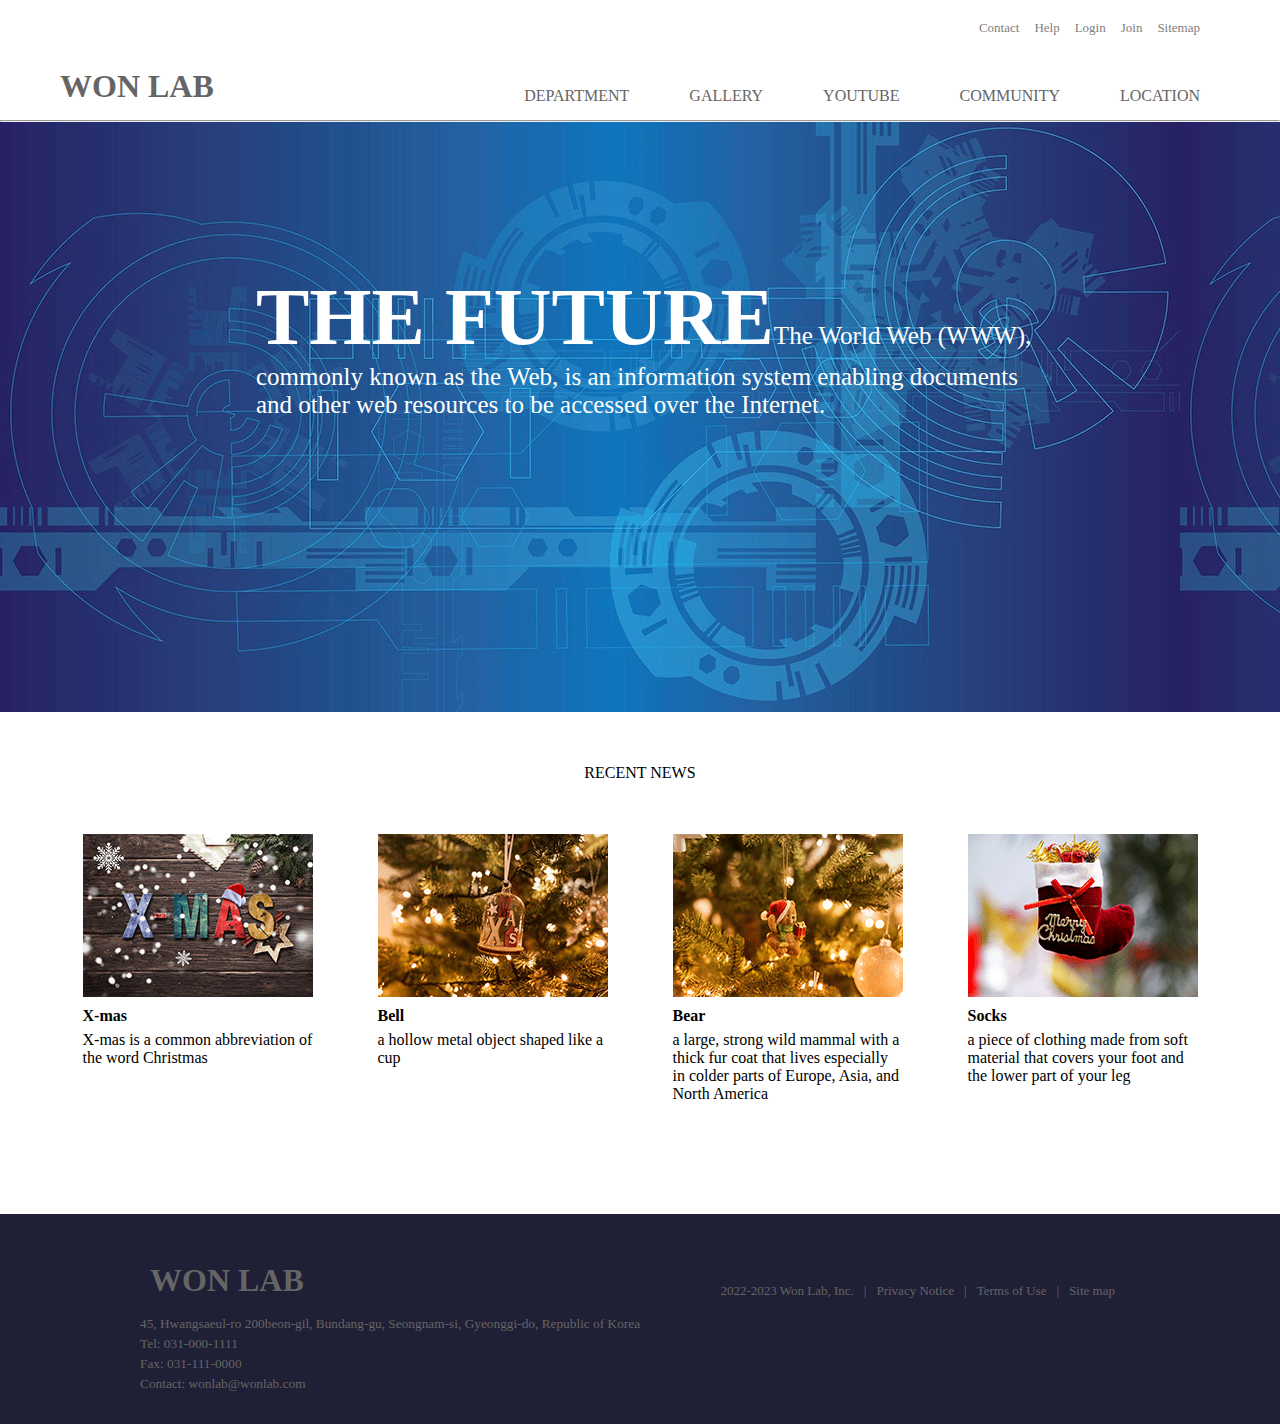
<file: index.html>
<!DOCTYPE html>
<html>
    <head>
        <title>3st web_1-03</title>
        <link rel="stylesheet" type="text/css" href="web_1-03.css">
    </head>
    <body>
        <header>
            <nav>
                <h1>WON LAB</h1>
                <ul class="ul1">
                    <li><a href="#">DEPARTMENT</a></li>
                    <li><a href="gallery.html">GALLERY</a></li>
                    <li><a href="#">YOUTUBE</a></li>
                    <li><a href="#">COMMUNITY</a></li>
                    <li><a href="#">LOCATION</a></li>
                </ul>
                <ul class="ul2">
                    <li><a href="#">Contact</a></li>
                    <li><a href="#">Help</a></li>
                    <li><a href="#">Login</a></li>
                    <li><a href="#">Join</a></li>
                    <li><a href="#">Sitemap</a></li>
                </ul>
            </nav>
        </header>
        <hr>
        <div id="main">
            <main class="inner_box"><inner_box class="title">THE FUTURE</inner_box>The World Web (WWW), commonly known as the Web, is an information system enabling documents and other web resources to be accessed over the Internet.</main>
        </div>
        <section>
            RECENT NEWS<br>
            <article><img src="article1.png"><br><g>X-mas</g></br>X-mas is a common abbreviation of the word Christmas</article>
            <article><img src="article2.png"><br><g>Bell</g></br>a hollow metal object shaped like a cup</article>
            <article><img src="article3.png"><br><g>Bear</g></br>a large, strong wild mammal with a thick fur coat that lives especially in colder parts of Europe, Asia, and North America</article>
            <article><img src="article4.png"><br><g>Socks</g></br>a piece of clothing made from soft material that covers your foot and the lower part of your leg</article>
        </section>
        <footer>
            <footer class="inner_box">
                <h1>WON LAB</h1>
                <ul class="ul3">
                    <li><a href="#">2022-2023 Won Lab, Inc.</a></li>
                    <li>|</li>
                    <li><a href="#">Privacy Notice</a></li>
                    <li>|</li>
                    <li><a href="#">Terms of Use</a></li>
                    <li>|</li>
                    <li><a href="#">Site map</a></li>
                </ul>
            </footer>
            <ul class="ul4">
                <li>45, Hwangsaeul-ro 200beon-gil, Bundang-gu, Seongnam-si, Gyeonggi-do, Republic of Korea
                <li>Tel: 031-000-1111</li>
                <li>Fax: 031-111-0000</li>
                <li>Contact: wonlab@wonlab.com</li>
            </ul> 
        </footer>
    </body>
</html>
</file>
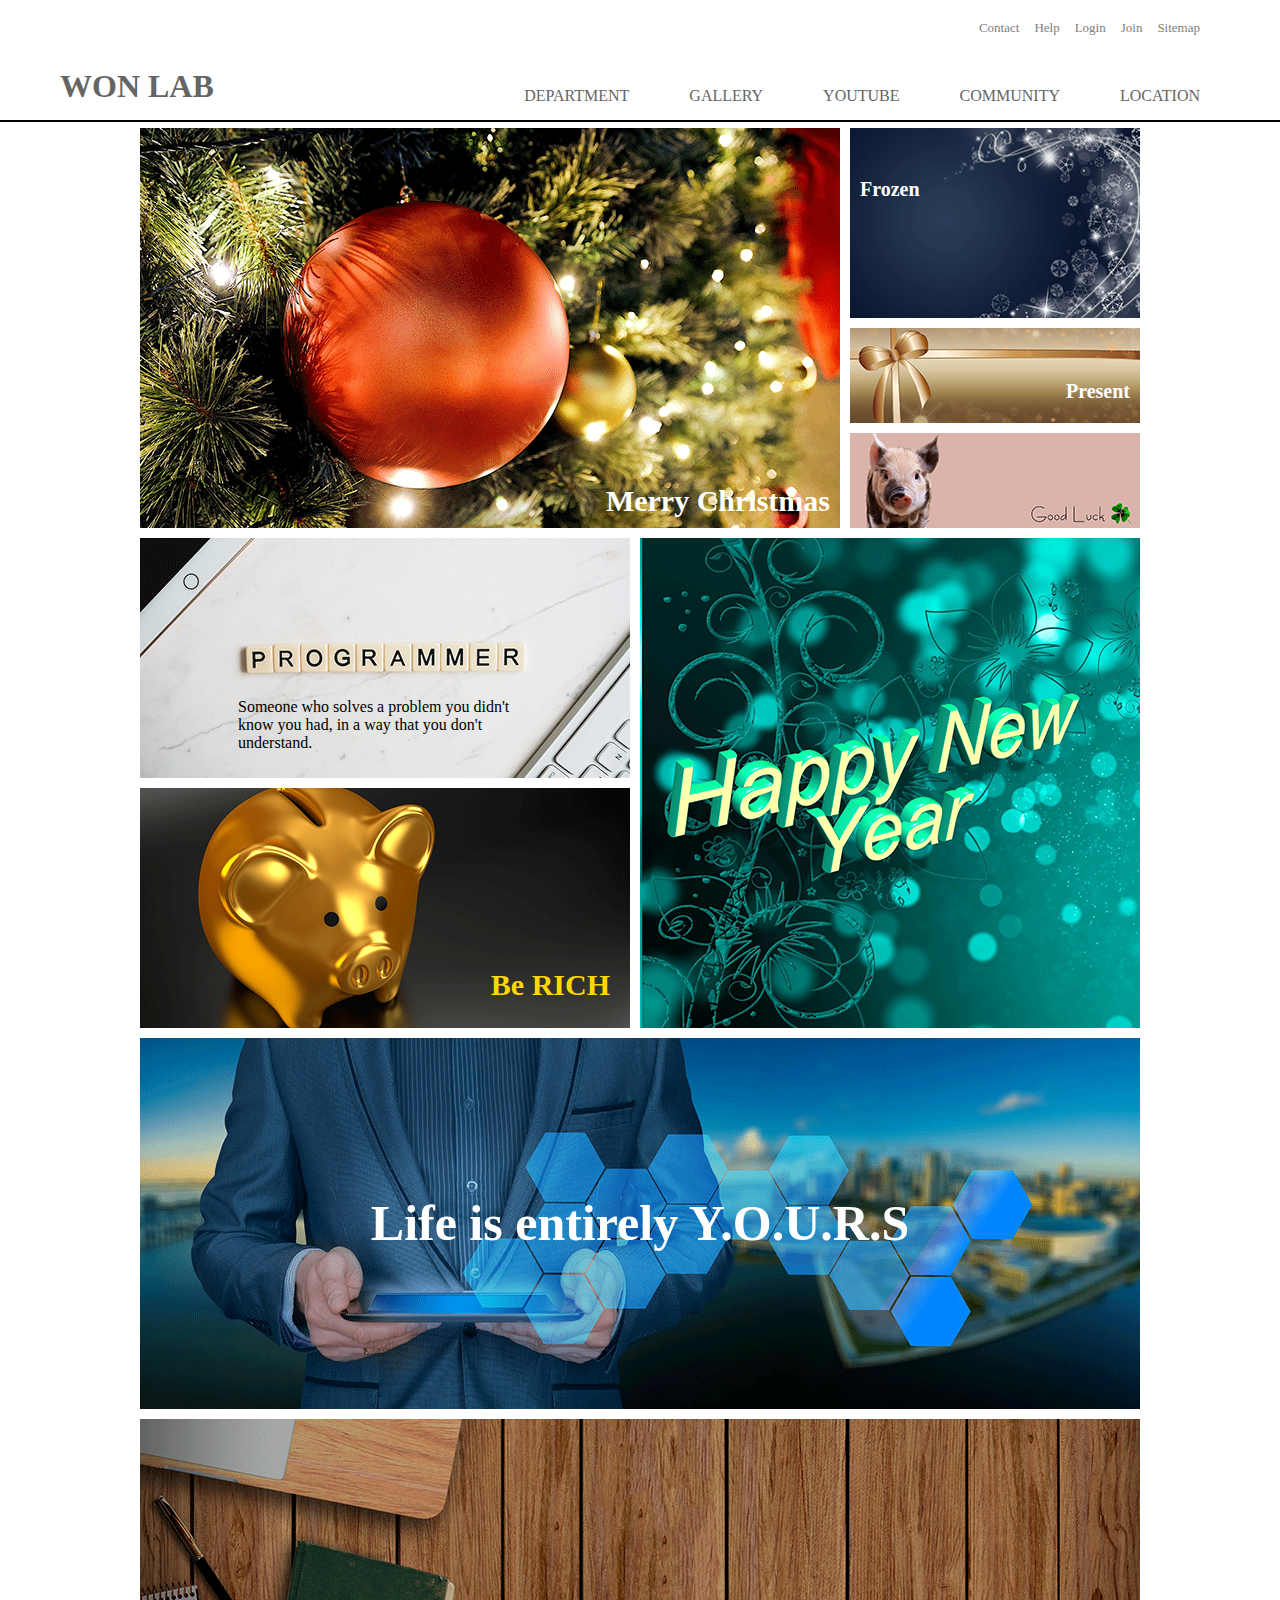
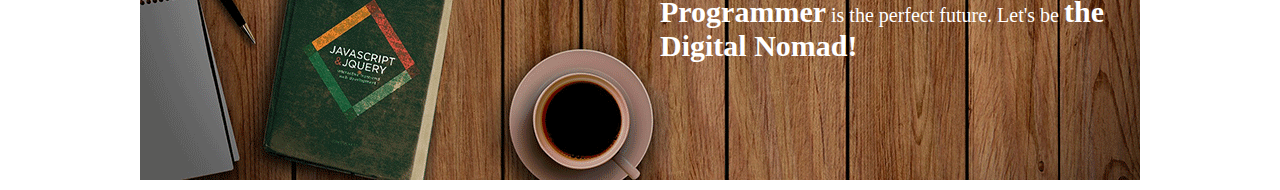
<file: gallery.html>
<!DOCTYPE html>
<html>
    <head>
        <title>3st web_1-03</title>
        <link rel="stylesheet" type="text/css" href="web_1-03gallery.css">
    </head>
    <body>
        <header>
            <nav>
                <h1>WON LAB</h1>
                <ul class="ul1">
                    <li><a href="#">DEPARTMENT</a></li>
                    <li><a href="#">GALLERY</a></li>
                    <li><a href="#">YOUTUBE</a></li>
                    <li><a href="#">COMMUNITY</a></li>
                    <li><a href="#">LOCATION</a></li>
                </ul>
                <ul class="ul2">
                    <li><a href="#">Contact</a></li>
                    <li><a href="#">Help</a></li>
                    <li><a href="#">Login</a></li>
                    <li><a href="#">Join</a></li>
                    <li><a href="#">Sitemap</a></li>
                </ul>
            </nav>
            <hr color="black">
        </header>
        <section>
            <article class="inner1"><img src="700x400.png"><p>Merry Christmas</p></article>
            <article class="inner2"><img src="290x190.png"><p>Frozen</p></article>
            <article class="inner3"><img src="290x95-1.png"><p>Present</p></article>
            <article class="inner3"><img src="290x95-2.png"></article>
            <article class="inner4">
                <inner4 class="inner4-1"><img src="490x240-1.png"><p>Someone who solves a problem you didn't know you had, in a way that you don't understand.</p></inner4>
                <inner4 class="inner4-2"><img src="490x240-2.png"><p>Be RICH</p></inner4>
            </article>
            <article class="inner5"><img src="500x490.png"></article>
            <article class="inner6"><p>Life is entirely Y.O.U.R.S</p></article>
            <article class="inner7"><img src="1000x361.png"><inner7 class="p"><inner7 class="gg">Programmer</inner7> is the perfect future. Let's be <inner7 class="gg">the Digital Nomad!</inner7></inner7>
        </section>

    </body>
</html>
</file>
<file: web_1-03.css>
* {
    margin: 0px; padding: 0px;
    font-family: Verdana;
}
header {
    width: 100%;
}
nav {
    width: 1180px; height: 120px; margin: 0px auto;
    overflow: hidden;
    position: relative;
}
h1 {
    color: rgb(102, 101, 101);
    left: 10px; bottom: 15px;
    position: absolute;
}
nav .ul1 {
    right: 0px; bottom: 0px;
    position: absolute;
    overflow: hidden;
}
nav .ul1 li {
    list-style: none;
    float: left;
    padding: 15px 30px;
}
nav .ul1 a {color: rgb(102, 101, 101); text-decoration: none;}
nav .ul1 a:hover {color: blue;}
nav .ul2 {
    right: 30px; top:20px;
    position: absolute;
    overflow: hidden;
}
nav .ul2 li {
    font-size: small;
    list-style: none;
    float: left;
    padding-left: 15px;
}
nav .ul2 a {color: gray; text-decoration: none;}
#main {
    width: 100%; height: 590px;
    background-image: url(bg_main.png);
    margin: 0px auto;
    position: relative;
}
#main .inner_box {
    color: white;
    width: 800px; height: 300px;
    font-size: 25px;
    position: absolute;
    top: 150px;
    left: 20%;
}
#main .inner_box .title {font-size: 80px; font-weight: bolder;}
section {
    padding-top: 52px;
    width: 1180px; height: 450px;
    margin: 0px auto;
    text-align: center;
}
article {
    text-align: left;
    width: 230px; height: auto;
    float: left;
    margin: 52px 32.5px;
}
g{
    line-height: 30px;
    font-weight: bold;
}
footer {
    color: rgb(102, 101, 101);
    width: 100%; height: 210px;
    background-color: rgb(31, 31, 54);
    position: relative;
}
footer .inner_box {
    margin: 0px auto;
    width: 1000px; height: 100px;
    position: relative;
}
footer .ul3 {
    right: 20px; bottom: 15px;
    position: absolute;
}
footer .ul3 li {
    font-size: small;
    padding: 0px 5px;
    color: rgb(102, 101, 101);
    list-style: none;
    float: left;
}
footer .ul3 a {color: rgb(102, 101, 101); text-decoration: none;}
footer .ul3 a:hover {color: blue;}
.ul4 {
    line-height: 20px;
    width: 1000px; height: 100px;
    margin: 0px auto;
    font-size: smaller;
    list-style: none;
}
</file>
<file: web_1-03gallery.css>
* {
    margin: 0px; padding: 0px;
    font-family: Verdana;
}
header {
    width: 100%;
    position: fixed;
    z-index: 3;
    background-color: white;
}
nav {
    width: 1180px; height: 120px; margin: 0px auto;
    overflow: hidden;
    position: relative;
}
h1 {
    color: rgb(102, 101, 101);
    left: 10px; bottom: 15px;
    position: absolute;
}
nav .ul1 {
    right: 0px; bottom: 0px;
    position: absolute;
    overflow: hidden;
}
nav .ul1 li {
    list-style: none;
    float: left;
    padding: 15px 30px;
}
nav .ul1 a {color: rgb(102, 101, 101); text-decoration: none;}
nav .ul1 a:hover {color: blue;}
nav .ul2 {
    right: 30px; top:20px;
    position: absolute;
    overflow: hidden;
}
nav .ul2 li {
    font-size: small;
    list-style: none;
    float: left;
    padding-left: 15px;
}
nav .ul2 a {color: gray; text-decoration: none;}
section {
    padding-top: 122.5px;
    width: 1000px;
    overflow: hidden;
    margin: 0px auto;
}
article {
    margin: 5px 0px;
    float: left; 
    color: white;
    font-weight: bold;
    font-size: 20px; 
}
article.inner1 {
    width: 700px; height: 400px;
    margin-right: 10px;
    position: relative;
}
article.inner1 p {
    font-size: 30px; 
    position: absolute;
    right: 10px; bottom: 10px;
}
article.inner2 {
    width: 290px; height: 190px;
    position: relative;
}
article.inner2 p {
    position: absolute;
    top: 50px; left: 10px;
}
article.inner3 {
    position: relative;
    width: 290px; height: 95px;
}
article.inner3 p {
    position: absolute;
    right: 10px; bottom: 20px;
}
article.inner4 {
    width: 490px; height: 490px;
    position: relative;
}
article.inner4 .inner4-2 {
    position: relative;
    top: 5px;
}
article.inner4 .inner4-1 p {
    width: 300px;
    position: absolute;
    top: 160px; left: 20%;
    color: black;
    font-weight: 100;
    font-size: medium;
}
article.inner4 .inner4-2 p {
    position: absolute;
    right: 20px; bottom: 30px;
    font-size: 30px; color: gold;
}
article.inner5 {
    width: 500px; height: 490px;
    position: relative;
    left: 10px;
}
article.inner6 {
    background: url(1000x371.png);
    width: 1000px; height: 371px;
}
article.inner6 p {
    line-height: 371px;
    text-align: center;
    font-size: 50px;
    font-weight: bolder;
    width: 1000px; height: 50px;
    text-shadow: 2px black;
}
article.inner7 {
    float:left;
    position: relative;
}
article.inner7 .p {
    width: 450px; height: 150px;
    position: absolute;
    right: 30px; bottom: 40px;
    font-weight: 100;
    font-size: 20px;
}
article.inner7 .gg {
    font-size: 30px; font-weight: bold;
}
</file>
